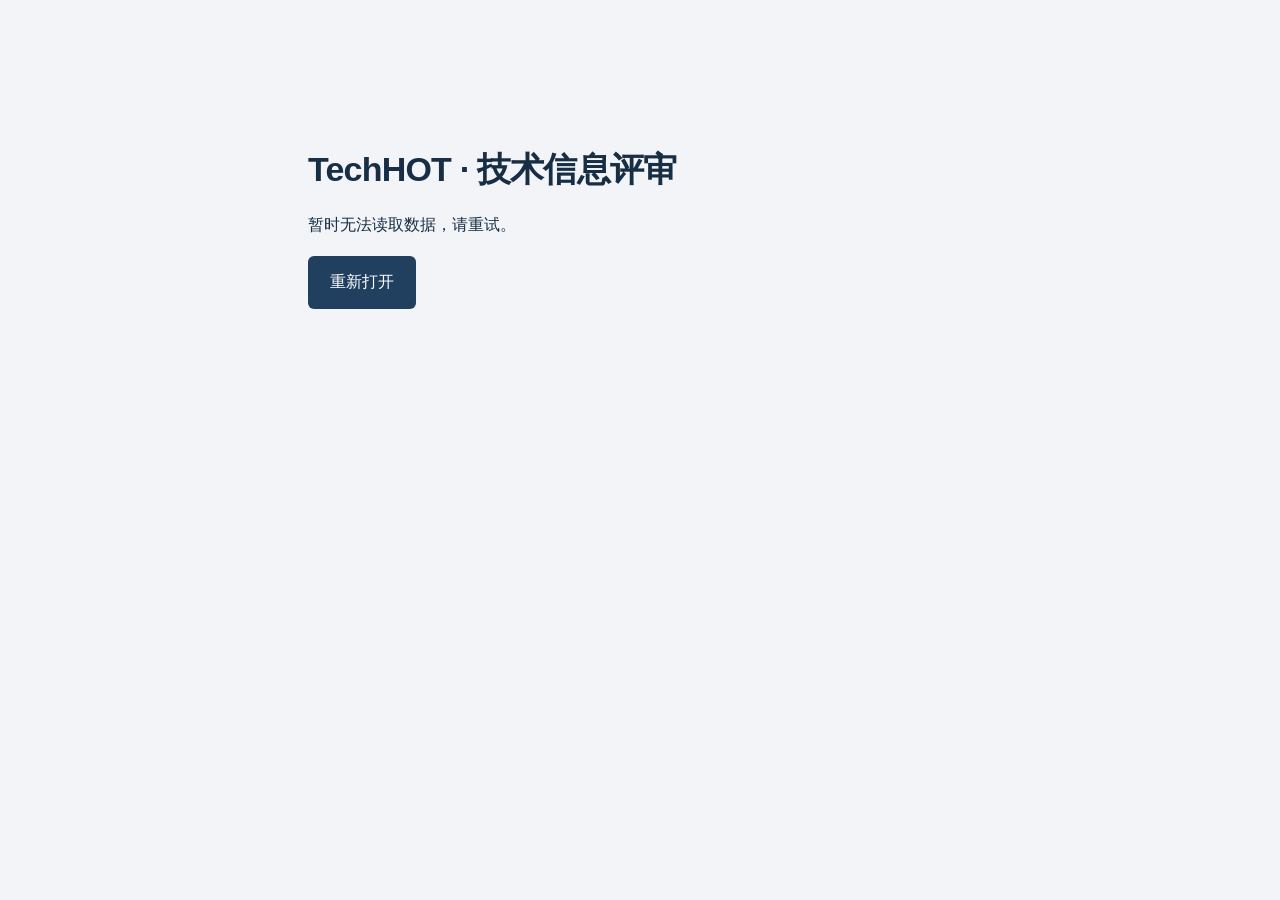
<file: index.html>
<!doctype html><html lang="zh-CN"><head><meta charset="utf-8"><meta name="viewport" content="width=device-width,initial-scale=1"><meta name="robots" content="noindex,nofollow"><meta name="referrer" content="no-referrer"><title>TechHOT · 技术信息评审</title><link rel="icon" href="./favicon.svg"><link rel="stylesheet" href="./review.css?v=links-20261111-1"></head><body><div id="root"></div><script src="./config.js"></script><script defer src="./app.js?v=links-20261111-1"></script></body></html>
</file>
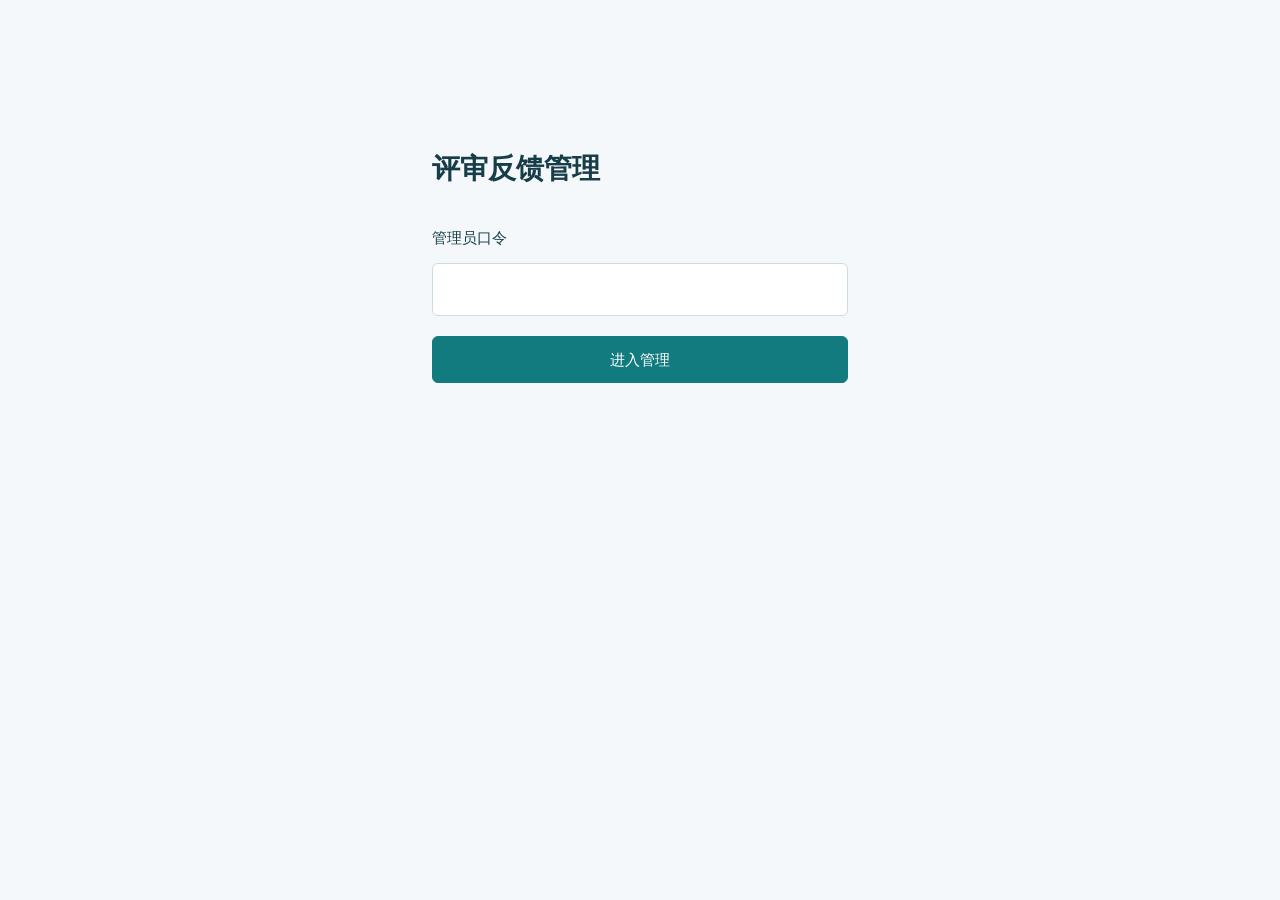
<file: admin.html>
<!doctype html><html lang="zh-CN"><head><meta charset="utf-8"><meta name="viewport" content="width=device-width,initial-scale=1"><meta name="robots" content="noindex,nofollow"><meta name="referrer" content="no-referrer"><title>TechHOT · 反馈管理</title><link rel="icon" href="./favicon.svg"><link rel="stylesheet" href="./admin.css?v=group-20261111-1"></head><body><div id="root"></div><script src="./config.js"></script><script defer src="./admin.js?v=group-20261111-1"></script></body></html>
</file>
<file: review.css>
:root{--ink:#172e45;--muted:#5b6a79;--blue:#213f5f;--line:#dce2e9;--bg:#f2f4f7;--orange:#bf4d19;--orange-dark:#9e3b0c;--warm:#fff8ef;--peer:#edf1f6;--green:#266b4c;--red:#ab3d3d}*{box-sizing:border-box}body{margin:0;background:var(--bg);color:var(--ink);font:16px/1.8 "Microsoft YaHei","PingFang SC",Arial,sans-serif}a{color:var(--blue);text-decoration:none}a:hover{text-decoration:underline}button,input,textarea{font:inherit}button{cursor:pointer}button:focus-visible,input:focus-visible,textarea:focus-visible,summary:focus-visible,a:focus-visible{outline:3px solid #eab083;outline-offset:3px}main{max-width:1230px;margin:auto;padding:30px 38px 160px}.demo-note{display:flex;align-items:center;justify-content:space-between;gap:15px;font-size:14px;color:#657382;margin-bottom:23px}.demo-note strong{font-weight:500;background:#e5eaf0;padding:4px 11px;border-radius:4px}h1{font-size:34px;line-height:1.5;font-weight:750;margin:0 0 14px;letter-spacing:-.8px}.intro{max-width:1060px;color:var(--muted);font-size:16px;margin:0 0 25px;line-height:1.95}.guide{background:white;border:1px solid var(--line);border-left:5px solid var(--orange);border-radius:8px;padding:23px 25px 20px}.guide h2{font-size:20px;margin:0 0 17px}.steps{display:grid;grid-template-columns:1fr 1.35fr 1.6fr;gap:24px;margin:0;padding:0;list-style:none}.steps li{display:flex;gap:12px;align-items:flex-start;line-height:1.7}.steps b{display:flex;align-items:center;justify-content:center;width:28px;height:28px;background:#f7e5d9;color:#9e3b0c;border-radius:50%;flex-shrink:0;font-size:15px}.steps span{font-size:16px}.guide-note{margin:18px 0 0;padding-top:15px;border-top:1px solid #e7ebef;color:#4d5e6f;font-size:15px}.guide-note strong{color:var(--orange-dark)}.guide-extra{margin:8px 0 0;font-size:15px;color:#4d5e6f}.invitation{font-size:20px;font-weight:650;margin:27px 0 22px;color:var(--blue)}.tabs{display:flex;gap:7px;border-bottom:1px solid var(--line);margin-bottom:26px}.tabs button{border:0;background:none;color:var(--muted);padding:13px 28px 15px;position:relative;font-weight:600}.tabs button[aria-selected=true]{color:var(--blue)}.tabs button[aria-selected=true]:after{content:"";height:4px;border-radius:3px;position:absolute;bottom:-1px;left:20px;right:20px;background:var(--blue)}.board-heading{display:flex;align-items:center;justify-content:space-between;margin:0 0 17px}.board-heading h2{font-size:19px;margin:0}.board-heading span{font-size:15px;color:var(--muted)}.review-case{background:white;border:1px solid #d9e0e8;border-radius:10px;overflow:hidden;margin-bottom:30px;scroll-margin-top:20px}.case-top{display:flex;align-items:center;justify-content:space-between;padding:13px 24px;border-bottom:1px solid #e8ecf1;color:#637488;font-size:14px}.case-top strong{font-weight:550;color:var(--blue)}.case-layout{display:grid;grid-template-columns:1.1fr 1fr}.article{padding:27px 28px 28px}.article .meta{display:flex;align-items:center;flex-wrap:wrap;gap:11px;color:#6b7987;font-size:14px}.source-type{padding:1px 7px;background:#f0f3f7;border-radius:4px}.article h3{font-size:23px;line-height:1.65;margin:20px 0 19px;font-weight:700;color:#18344f}.article .facts{font-size:16px;line-height:2;color:#4f6274;margin:0}.judgment{background:var(--warm);padding:28px;border-left:1px solid #eee4d7}.form-heading{display:flex;align-items:center;justify-content:space-between;gap:15px;margin-bottom:20px}.form-heading h3{font-size:21px;margin:0}.own-label{color:#8c4e29;font-size:14px}.choices{margin:0 0 22px;padding:0;border:0;display:flex;flex-wrap:wrap;gap:10px}.choice{display:flex;align-items:center;gap:8px;cursor:pointer;padding:10px 12px;background:white;border:1px solid #d5c8b9;border-radius:6px;min-height:48px;font-size:15px;color:#4e5661}.choice.selected{border-color:#9f4a20;background:#f9e2d0;color:#7c3412}.choice input{width:17px;height:17px;accent-color:#a74b1f;margin:0}.reason-label{display:block;font-weight:650;font-size:16px;margin:0 0 9px}.judgment textarea{width:100%;min-height:150px;border:1px solid #d9c7b3;border-radius:6px;background:white;resize:vertical;padding:13px 14px;font-size:16px;color:var(--ink);line-height:1.8}.judgment textarea::placeholder{color:#8b8278}.score-panel{margin-top:19px}.score-panel details{background:#fffdf9;border:1px solid #e2d7cb;border-radius:6px;padding:13px 15px;font-size:14px}.score-panel summary{cursor:pointer;color:#735c47;font-weight:600}.score-panel table{width:100%;border-collapse:collapse;font-size:13px}.score-panel td,.score-panel th{padding:8px;border-bottom:1px solid #e2d7cb;text-align:left}.score-panel p{margin:14px 0}.score-panel .score-total strong{font-size:27px}.peer-panel{background:var(--peer);padding:22px 27px 24px;border-top:1px solid #d8e0e9}.peer-heading{display:flex;align-items:center;justify-content:space-between;margin-bottom:17px;gap:16px}.peer-heading h3{font-size:18px;margin:0;color:#42546b}.peer-heading>span{font-size:14px;color:#6b7888}.vote-counts{display:flex;flex-wrap:wrap;gap:30px;padding-bottom:15px;border-bottom:1px solid #d5dde6}.vote-counts>span{display:flex;gap:11px;align-items:baseline;font-size:15px;color:#627082}.vote-counts strong{font-size:23px;font-weight:650;font-variant-numeric:tabular-nums}.vote-counts .featured{color:var(--green)}.vote-counts .keep{color:#385d85}.vote-counts .exclude{color:var(--red)}.opinions{display:grid;grid-template-columns:1fr 1fr;gap:22px;margin-top:17px}.opinion p{margin:6px 0 0;font-size:15px;color:#4e6075;line-height:1.85}.opinion strong{font-size:14px;font-weight:600}.opinion .featured{color:var(--green)}.opinion .keep{color:#385d85}.thanks{padding:35px 35px 40px;border-top:1px solid var(--line);margin-top:45px}.thanks-title{font-size:25px;font-weight:600;margin:0}.thanks-body{font-size:18px;line-height:1.9;color:#456b7b;margin:11px 0 22px}.thanks-signature{text-align:right;font-size:17px;font-weight:600;color:#127b80;margin:0}.submit-dock{position:fixed;bottom:0;left:0;right:0;z-index:30;background:#19324e;color:white;box-shadow:0 -6px 24px #152d4521;padding:16px 28px}.dock-inner{max-width:1154px;margin:auto;display:flex;align-items:center;justify-content:space-between;gap:24px}.dock-copy strong{display:block;font-weight:600;font-size:18px}.dock-copy span{font-size:14px;color:#c4d0de}.submit-dock button{border:0;border-radius:6px;background:#df692d;color:white;font-size:18px;font-weight:700;padding:14px 36px;min-width:240px;box-shadow:0 2px 0 #ac4218}.submit-dock button:hover:not(:disabled){background:#ed783c}.submit-dock button:disabled{opacity:.63;cursor:default;box-shadow:none}.sr-only{position:absolute;width:1px;height:1px;overflow:hidden;clip:rect(0,0,0,0)}@media(max-width:900px){main{padding:24px 24px 155px}.case-layout{grid-template-columns:1fr}.judgment{border-left:0;border-top:1px solid #eee4d7}.steps{grid-template-columns:1fr;gap:13px}.opinions{grid-template-columns:1fr;gap:15px}.guide{padding:20px}.article h3{font-size:22px}}@media(max-width:600px){body{font-size:15px}main{padding:20px 16px 170px}.demo-note{align-items:flex-start;flex-direction:column;gap:5px;margin-bottom:18px}h1{font-size:27px}.intro{font-size:15px}.guide-note{font-size:14px}.invitation{font-size:18px}.tabs button{padding:11px 22px}.case-top{padding:12px 18px}.article,.judgment{padding:22px 19px}.article .facts{font-size:15px}.article h3{font-size:21px}.form-heading h3{font-size:20px}.choices{gap:8px}.choice{padding:10px 11px;font-size:14px}.peer-panel{padding:21px 19px}.peer-heading{align-items:flex-start;gap:10px}.vote-counts{gap:18px}.vote-counts>span{gap:7px;font-size:14px}.vote-counts strong{font-size:21px}.thanks{padding:29px 12px}.thanks-title{font-size:22px}.thanks-body{font-size:17px}.submit-dock{padding:13px 16px}.dock-inner{gap:12px;flex-wrap:wrap}.dock-copy{width:100%;display:flex;align-items:center;justify-content:space-between;gap:10px}.dock-copy strong{font-size:16px}.dock-copy span{font-size:13px}.submit-dock button{width:100%;min-width:0;padding:12px 24px;font-size:17px}}

.article .item-title{font-size:23px;line-height:1.65;margin:20px 0 19px;font-weight:700;color:#18344f}.summary-reason>div{display:flex;align-items:center;gap:12px}.summary-reason>div>span{font-size:14px;color:#627082}.legacy-feedback{padding-top:16px}.choices:disabled{opacity:.7}.choices:disabled label{cursor:default}.submit-dock button[aria-busy=true]{cursor:wait}.gate{max-width:740px;padding-top:16vh}.gate button{background:var(--blue);color:white;border:0;border-radius:6px;padding:12px 22px}.review-thanks{padding:35px 35px 40px;border-top:1px solid var(--line);margin-top:45px}.review-thanks .thanks-title{font-size:25px;font-weight:600;margin:0}.review-thanks .thanks-body{font-size:18px;line-height:1.9;color:#456b7b;margin:11px 0 22px}.review-thanks .thanks-signature{text-align:right;font-size:17px;font-weight:600;color:#127b80;margin:0}@media(max-width:900px){.article .item-title{font-size:22px}}@media(max-width:600px){.article .item-title{font-size:21px}.review-thanks{padding:29px 12px}.review-thanks .thanks-title{font-size:22px}.review-thanks .thanks-body{font-size:17px}}

a{color:#215f99;text-decoration:underline;text-underline-offset:3px;text-decoration-thickness:1px}a:hover{color:#123e69;text-decoration-color:currentColor}.article .item-title a{color:#215f99;text-decoration:underline;text-decoration-color:#9bb7d2;text-decoration-thickness:1.3px;text-underline-offset:5px;text-decoration-skip-ink:auto}.article .item-title a:hover,.article .item-title a:focus-visible{color:#123e69;text-decoration-color:currentColor;text-decoration-thickness:1.8px}.article .item-title a:focus-visible{outline:3px solid #eab083;outline-offset:4px}
</file>
<file: admin.css>
:root{--ink:#173d49;--teal:#127b80;--line:#cbdde1;--bg:#f4f8fa;--muted:#66828c;--red:#b73636}*{box-sizing:border-box}body{margin:0;background:var(--bg);color:var(--ink);font:15px/1.8 "Microsoft YaHei","PingFang SC",Arial,sans-serif}main{max-width:1140px;margin:auto;padding:48px 32px 90px}h1{font-size:28px;margin:0}h2{font-size:18px;line-height:1.7;margin:8px 0}a{color:var(--teal);text-decoration:none}button,input{font:inherit}button{cursor:pointer;border:1px solid var(--teal);border-radius:6px;padding:9px 18px;background:var(--teal);color:white}button:disabled{opacity:.45;cursor:default}button:focus-visible,a:focus-visible,input:focus-visible{outline:3px solid #64b9ba;outline-offset:3px}header{display:flex;align-items:center;justify-content:space-between;gap:20px}header>div{display:flex;align-items:center;gap:20px}.quiet{border-color:var(--line);background:white;color:var(--ink)}.toolbar{display:flex;justify-content:space-between;align-items:center;gap:18px;margin:32px 0 22px}.filters{display:flex;gap:8px;flex-wrap:wrap}.filters button{background:none;border-color:transparent;color:var(--ink)}.filters .active{background:#e3f2f0;border-color:#b6d8d5;color:var(--teal)}.selection{display:flex;align-items:center;gap:20px;margin:20px 0;padding-bottom:20px;border-bottom:1px solid var(--line)}.selection label{display:flex;align-items:center;gap:10px;cursor:pointer}.selection>span{color:var(--muted)}.selection>button{margin-left:auto}input[type=checkbox]{width:18px;height:18px;accent-color:var(--teal);flex-shrink:0}.danger{border-color:var(--red);color:var(--red);background:white}.danger.solid{background:var(--red);color:white}.feedback-row{display:flex;align-items:flex-start;gap:18px;padding:22px;background:white;border:1px solid var(--line);border-radius:8px;margin:14px 0}.feedback-row>input{margin-top:8px}.feedback-content{flex:1;min-width:0}.meta{display:flex;gap:14px;align-items:center;color:var(--muted);font-size:13px}.meta strong{color:var(--teal)}.reason{white-space:pre-wrap;overflow-wrap:anywhere;margin:10px 0 0}.delete-one{padding:5px 10px;border-color:transparent;background:none;color:var(--red)}.success{color:var(--teal)}.error{color:var(--red)}.empty{padding:35px 0;color:var(--muted)}.admin-gate{max-width:480px;padding-top:16vh}.admin-gate h1{margin-bottom:30px}.admin-gate form{display:flex;flex-direction:column;gap:12px}.admin-gate input{border:1px solid var(--line);padding:12px;border-radius:6px;background:white;color:var(--ink);width:100%}.admin-gate button{margin-top:8px}.modal-backdrop{position:fixed;inset:0;background:#173d4966;display:flex;align-items:center;justify-content:center;padding:24px;z-index:10}.confirm{background:white;border-radius:10px;padding:26px;width:660px;max-width:100%;max-height:85vh;display:flex;flex-direction:column}.confirm>h2{font-size:23px;margin-top:0}.target-list{overflow:auto;margin:8px 0 25px}.target-list>div{padding:12px 0;border-bottom:1px solid var(--line)}.target-list p{margin:4px 0}.confirm-actions{display:flex;justify-content:flex-end;gap:12px}@media(max-width:650px){main{padding:28px 18px 60px}h1{font-size:23px}header{align-items:flex-start;flex-direction:column;gap:12px}header>div{gap:16px}.toolbar{align-items:flex-start;gap:8px}.filters{gap:3px}.filters button{padding:8px 10px}.toolbar>.quiet{white-space:nowrap;padding:8px}.selection{gap:10px;flex-wrap:wrap}.selection>button{padding:8px 12px}.feedback-row{padding:15px;gap:10px}.feedback-row h2{font-size:16px}.meta{flex-wrap:wrap;gap:8px}.delete-one{padding:4px}.confirm{padding:20px}.modal-backdrop{padding:14px}}

a{text-decoration:underline;text-underline-offset:3px}.reviewer-group{background:#fff;border:1px solid var(--line);border-radius:10px;padding:24px;margin:22px 0}.reviewer-heading{display:flex;align-items:center;justify-content:space-between;gap:18px}.reviewer-heading>div{display:flex;gap:14px;align-items:center;flex-wrap:wrap}.reviewer-heading h2{font-size:23px;margin:0;color:#193f5e}.coverage-tag{font-size:14px;color:#667c8d;background:#eef3f7;padding:3px 9px;border-radius:4px}.select-reviewer{display:flex;align-items:center;gap:8px;white-space:nowrap;cursor:pointer;color:var(--muted);font-size:14px}.reviewer-total{display:flex;gap:26px;margin:17px 0;color:#627887}.reviewer-total strong{color:#1d526d;font-size:20px;margin-left:5px;font-variant-numeric:tabular-nums}.board-progress{display:grid;grid-template-columns:repeat(3,1fr);gap:12px}.board-progress>div{background:#f3f6f8;border-radius:6px;padding:13px 15px;display:flex;align-items:center;gap:14px;flex-wrap:wrap}.board-progress>div>strong{color:#2c526a}.board-progress span{font-size:14px;color:#637b89}.board-progress b{font-weight:650;color:#21485e}.reviewer-details{border-top:1px solid var(--line);margin-top:19px;padding-top:15px}.reviewer-details>summary{cursor:pointer;color:var(--teal);font-weight:600;min-height:32px}.reviewer-details>summary:focus-visible{outline:3px solid #64b9ba;outline-offset:3px}.reviewer-details .feedback-row{padding:17px 0;border:0;border-top:1px solid #e2e9ed;border-radius:0;margin:12px 0 0}.reviewer-details .feedback-title{font-size:17px;line-height:1.8;margin:7px 0}.reason-written{color:#236650!important;background:#edf7f0;padding:1px 7px;border-radius:4px}.reason-empty{color:#925d19!important;background:#fff3df;padding:1px 7px;border-radius:4px}.legacy-group{background:#f8fafb}.legacy-group .board-progress>div{background:#eef2f4}@media(max-width:650px){.reviewer-group{padding:17px}.reviewer-heading{align-items:flex-start;gap:12px}.reviewer-heading>div{gap:8px}.reviewer-heading h2{font-size:21px}.coverage-tag{font-size:13px}.select-reviewer{font-size:13px}.reviewer-total{gap:18px;font-size:14px}.board-progress{grid-template-columns:1fr;gap:7px}.board-progress>div{padding:10px 12px;gap:24px}.reviewer-details .meta{gap:7px}.reviewer-details .feedback-title{font-size:16px}}
</file>
